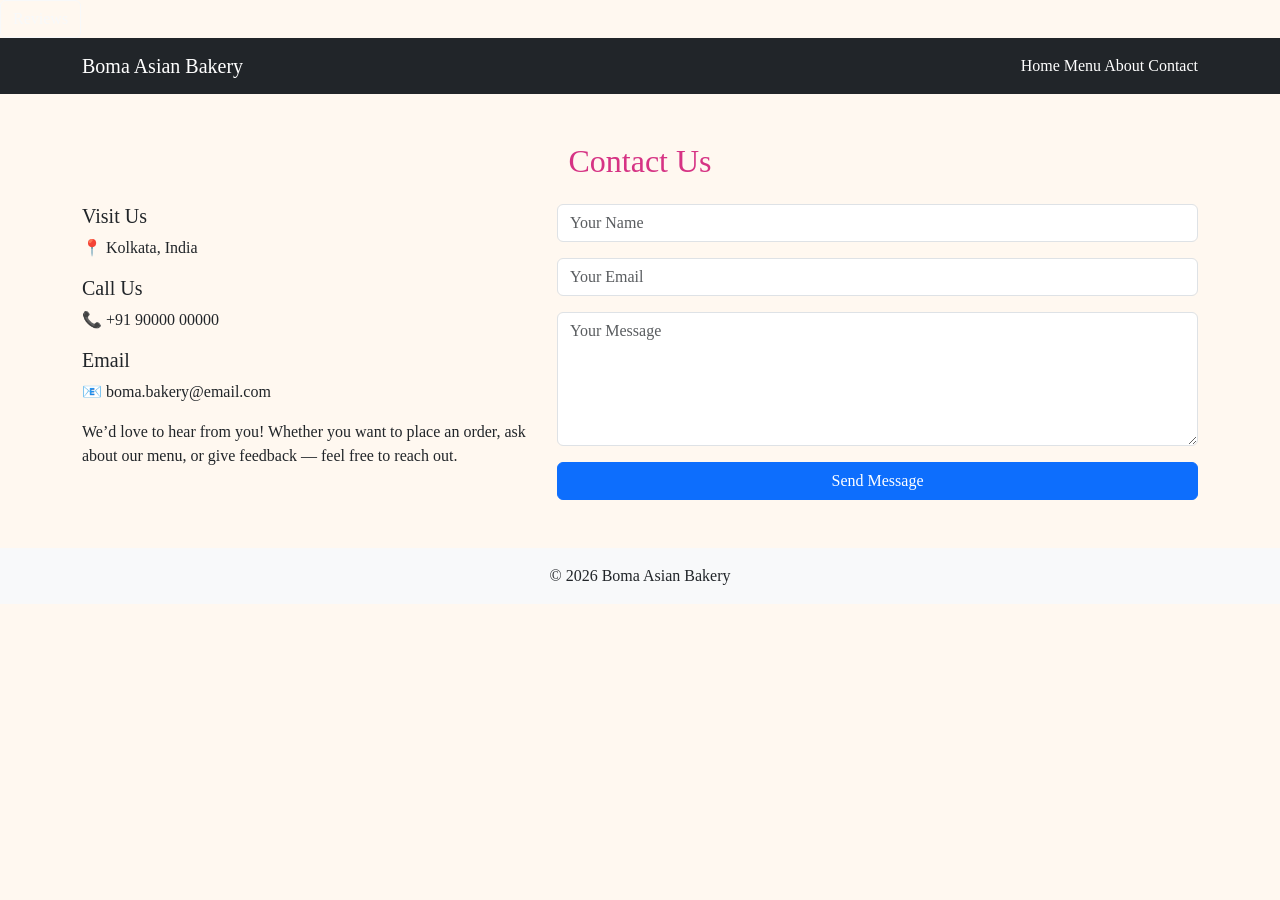
<file: contact.html>
<!DOCTYPE html>
<html lang="en">
<head>
<meta charset="UTF-8">
<title>Contact - Boma Asian Bakery</title>

<meta name="viewport" content="width=device-width, initial-scale=1.0">

<link href="https://cdn.jsdelivr.net/npm/bootstrap@5.3.0/dist/css/bootstrap.min.css" rel="stylesheet">
  <a href="reviews.html" class="btn btn-outline-light">Reviews</a>
<link rel="stylesheet" href="style.css">
</head>

<body>

<!-- Navbar -->
<nav class="navbar navbar-expand-lg navbar-dark bg-dark">
  <div class="container">
    <a class="navbar-brand" href="index.html">Boma Asian Bakery</a>
    <div>
      <a class="nav-link d-inline text-white" href="index.html">Home</a>
      <a class="nav-link d-inline text-white" href="menu.html">Menu</a>
      <a class="nav-link d-inline text-white" href="about.html">About</a>
      <a class="nav-link d-inline text-white" href="contact.html">Contact</a>
    </div>
  </div>
</nav>

<!-- Contact Section -->
<div class="container mt-5">

  <h2 class="text-center mb-4">Contact Us</h2>

  <div class="row">

    <!-- Contact Info -->
    <div class="col-md-5">
      <h5>Visit Us</h5>
      <p>📍 Kolkata, India</p>

      <h5>Call Us</h5>
      <p>📞 +91 90000 00000</p>

      <h5>Email</h5>
      <p>📧 boma.bakery@email.com</p>

      <p class="mt-3">
        We’d love to hear from you! Whether you want to place an order,
        ask about our menu, or give feedback — feel free to reach out.
      </p>
    </div>

    <!-- Contact Form -->
    <div class="col-md-7">
      <form onsubmit="handleFormSubmit(event)">

        <input class="form-control mb-3" type="text" placeholder="Your Name" required>

        <input class="form-control mb-3" type="email" placeholder="Your Email" required>

        <textarea class="form-control mb-3" rows="5" placeholder="Your Message" required></textarea>

        <button class="btn btn-primary w-100">Send Message</button>

      </form>
    </div>

  </div>

</div>

<footer class="text-center p-3 mt-5 bg-light">
  © 2026 Boma Asian Bakery
</footer>

<script src="script.js"></script>

</body>
</html>
</file>
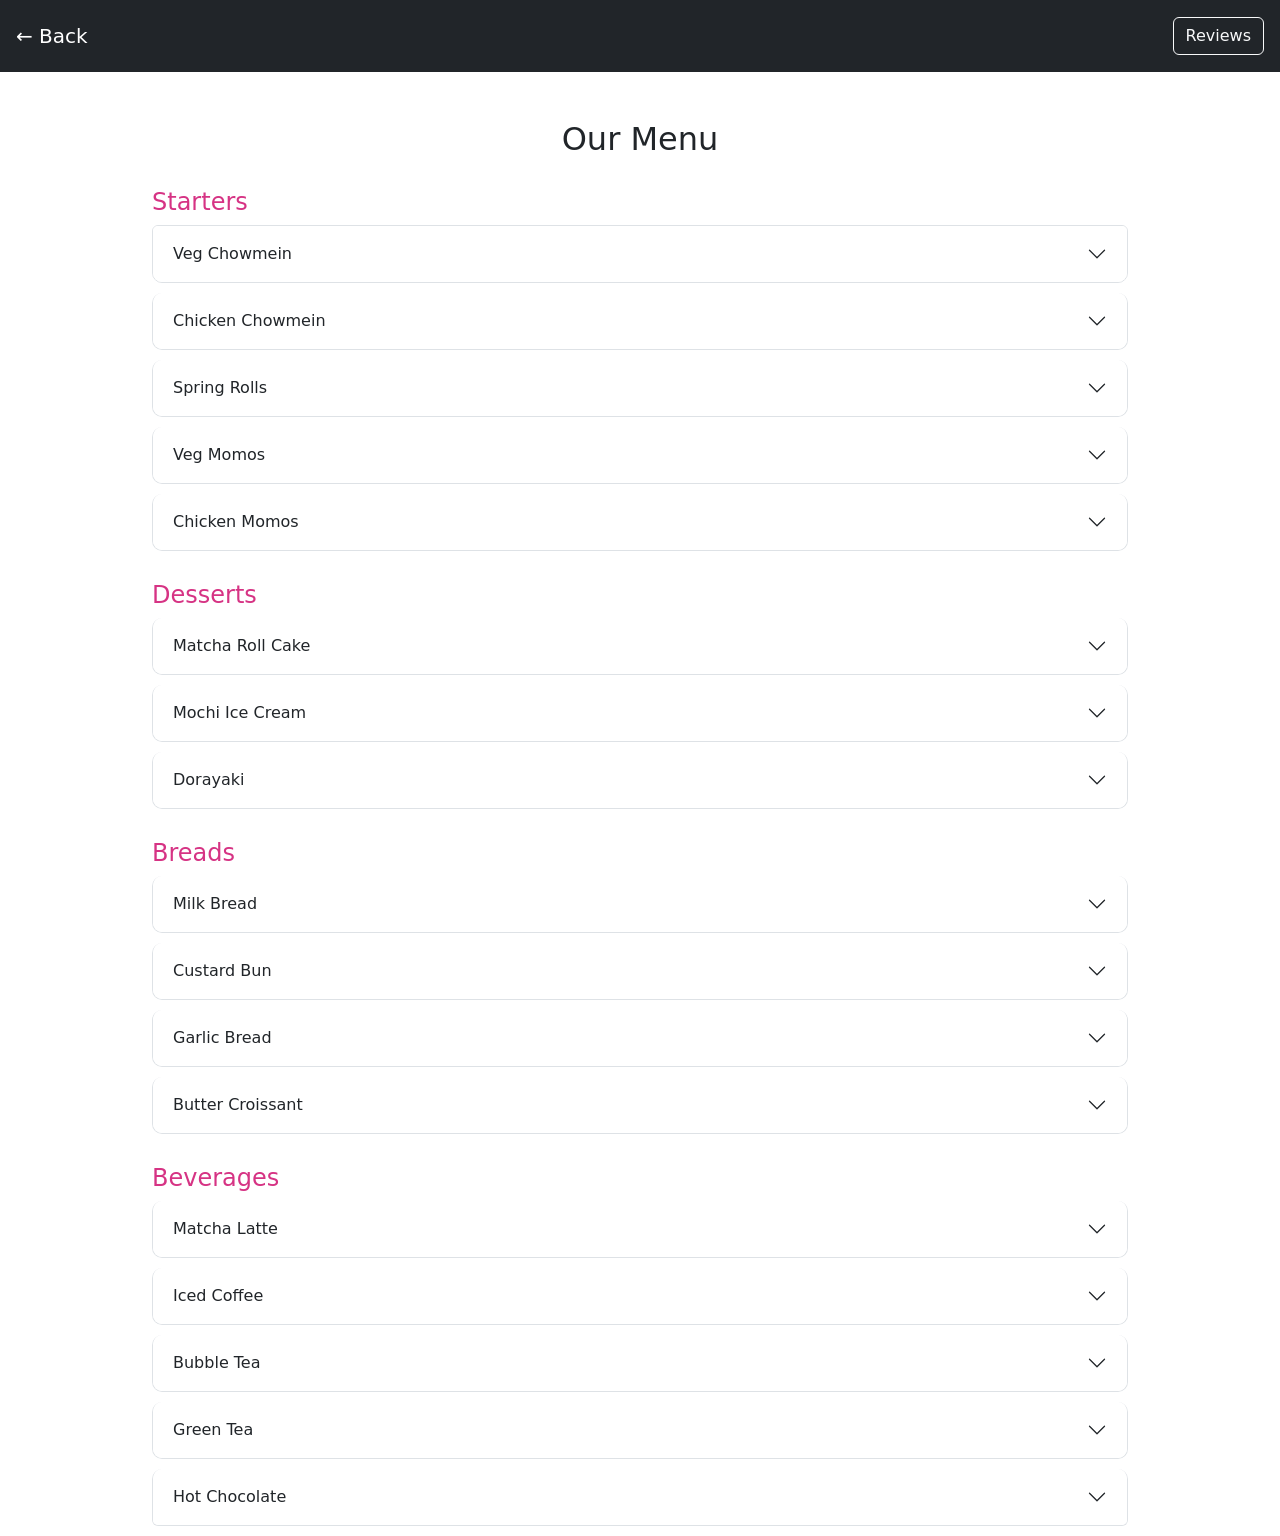
<file: menu.html>
<!DOCTYPE html>
<html lang="en">
<head>
<meta charset="UTF-8">
<title>Menu - Boma Asian Bakery</title>

<meta name="viewport" content="width=device-width, initial-scale=1.0">

<link href="https://cdn.jsdelivr.net/npm/bootstrap@5.3.0/dist/css/bootstrap.min.css" rel="stylesheet">

<style>

.container {
  max-width: 1000px;
}

.accordion-item {
  margin-bottom: 10px;
  border-radius: 10px;
  overflow: hidden;
}

.menu-img {
  width: 160px;
  height: 120px;
  object-fit: cover;
  border-radius: 8px;
}

.accordion-body {
  display: flex;
  gap: 20px;
  align-items: center;
}

h4 {
  margin-top: 30px;
  color: #d63384;
}

</style>

</head>

<body>

<nav class="navbar navbar-dark bg-dark p-3">
  <a class="navbar-brand" href="index.html">← Back</a>
  <a href="reviews.html" class="btn btn-outline-light">Reviews</a>
</nav>

<div class="container mt-5">
<h2 class="text-center">Our Menu</h2>

<div class="accordion mt-4">

<!-- STARTERS -->
<h4>Starters</h4>

<div class="accordion-item">
<button class="accordion-button collapsed" data-bs-toggle="collapse" data-bs-target="#i1">Veg Chowmein</button>
<div id="i1" class="accordion-collapse collapse">
<div class="accordion-body">
<img src="images/vegchowmein.jpg" class="menu-img">
<div>₹150 • Classic noodles</div>
</div></div></div>

<div class="accordion-item">
<button class="accordion-button collapsed" data-bs-toggle="collapse" data-bs-target="#i2">Chicken Chowmein</button>
<div id="i2" class="accordion-collapse collapse">
<div class="accordion-body">
<img src="images/chickenchowmein.jpg" class="menu-img">
<div>₹180 • Chicken noodles</div>
</div></div></div>

<div class="accordion-item">
<button class="accordion-button collapsed" data-bs-toggle="collapse" data-bs-target="#i3">Spring Rolls</button>
<div id="i3" class="accordion-collapse collapse">
<div class="accordion-body">
<img src="images/springrolls.jpg" class="menu-img">
<div>₹130 • Crispy rolls</div>
</div></div></div>

<div class="accordion-item">
<button class="accordion-button collapsed" data-bs-toggle="collapse" data-bs-target="#i4">Veg Momos</button>
<div id="i4" class="accordion-collapse collapse">
<div class="accordion-body">
<img src="images/vegmomos.jpg" class="menu-img">
<div>₹150 • Steamed dumplings</div>
</div></div></div>

<div class="accordion-item">
<button class="accordion-button collapsed" data-bs-toggle="collapse" data-bs-target="#i5">Chicken Momos</button>
<div id="i5" class="accordion-collapse collapse">
<div class="accordion-body">
<img src="images/chickenmomos.jpg" class="menu-img">
<div>₹180 • Chicken dumplings</div>
</div></div></div>

<!-- DESSERTS -->
<h4>Desserts</h4>

<div class="accordion-item">
<button class="accordion-button collapsed" data-bs-toggle="collapse" data-bs-target="#i6">Matcha Roll Cake</button>
<div id="i6" class="accordion-collapse collapse">
<div class="accordion-body">
<img src="images/matcharollcake.jpg" class="menu-img">
<div>₹220 • Soft matcha cake</div>
</div></div></div>

<div class="accordion-item">
<button class="accordion-button collapsed" data-bs-toggle="collapse" data-bs-target="#i7">Mochi Ice Cream</button>
<div id="i7" class="accordion-collapse collapse">
<div class="accordion-body">
<img src="images/mochiicecream.jpg" class="menu-img">
<div>₹200 • Japanese dessert</div>
</div></div></div>

<div class="accordion-item">
<button class="accordion-button collapsed" data-bs-toggle="collapse" data-bs-target="#i8">Dorayaki</button>
<div id="i8" class="accordion-collapse collapse">
<div class="accordion-body">
<img src="images/dorayaki.jpg" class="menu-img">
<div>₹180 • Sweet pancake</div>
</div></div></div>

<!-- BREADS -->
<h4>Breads</h4>

<div class="accordion-item">
<button class="accordion-button collapsed" data-bs-toggle="collapse" data-bs-target="#i9">Milk Bread</button>
<div id="i9" class="accordion-collapse collapse">
<div class="accordion-body">
<img src="images/milkbread.jpg" class="menu-img">
<div>₹100 • Soft bread</div>
</div></div></div>

<div class="accordion-item">
<button class="accordion-button collapsed" data-bs-toggle="collapse" data-bs-target="#i10">Custard Bun</button>
<div id="i10" class="accordion-collapse collapse">
<div class="accordion-body">
<img src="images/custardbun.jpg" class="menu-img">
<div>₹130 • Creamy bun</div>
</div></div></div>

<div class="accordion-item">
<button class="accordion-button collapsed" data-bs-toggle="collapse" data-bs-target="#i11">Garlic Bread</button>
<div id="i11" class="accordion-collapse collapse">
<div class="accordion-body">
<img src="images/garlicbread.jpg" class="menu-img">
<div>₹140 • Toasted bread</div>
</div></div></div>

<div class="accordion-item">
<button class="accordion-button collapsed" data-bs-toggle="collapse" data-bs-target="#i12">Butter Croissant</button>
<div id="i12" class="accordion-collapse collapse">
<div class="accordion-body">
<img src="images/buttercroissant.jpg" class="menu-img">
<div>₹160 • Flaky croissant</div>
</div></div></div>

<!-- BEVERAGES -->
<h4>Beverages</h4>

<div class="accordion-item">
<button class="accordion-button collapsed" data-bs-toggle="collapse" data-bs-target="#i13">Matcha Latte</button>
<div id="i13" class="accordion-collapse collapse">
<div class="accordion-body">
<img src="images/matchalatte.jpg" class="menu-img">
<div>₹180 • Warm matcha</div>
</div></div></div>

<div class="accordion-item">
<button class="accordion-button collapsed" data-bs-toggle="collapse" data-bs-target="#i14">Iced Coffee</button>
<div id="i14" class="accordion-collapse collapse">
<div class="accordion-body">
<img src="images/icedcoffee.jpg" class="menu-img">
<div>₹150 • Cold coffee</div>
</div></div></div>

<div class="accordion-item">
<button class="accordion-button collapsed" data-bs-toggle="collapse" data-bs-target="#i15">Bubble Tea</button>
<div id="i15" class="accordion-collapse collapse">
<div class="accordion-body">
<img src="images/bubbletea.jpg" class="menu-img">
<div>₹200 • Tea with pearls</div>
</div></div></div>

<div class="accordion-item">
<button class="accordion-button collapsed" data-bs-toggle="collapse" data-bs-target="#i16">Green Tea</button>
<div id="i16" class="accordion-collapse collapse">
<div class="accordion-body">
<img src="images/greentea.jpg" class="menu-img">
<div>₹120 • Fresh tea</div>
</div></div></div>

<div class="accordion-item">
<button class="accordion-button collapsed" data-bs-toggle="collapse" data-bs-target="#i17">Hot Chocolate</button>
<div id="i17" class="accordion-collapse collapse">
<div class="accordion-body">
<img src="images/hotchocolate.jpg" class="menu-img">
<div>₹170 • Rich drink</div>
</div></div></div>

</div>
</div>

<script src="https://cdn.jsdelivr.net/npm/bootstrap@5.3.0/dist/js/bootstrap.bundle.min.js"></script>

</body>
</html>
</file>
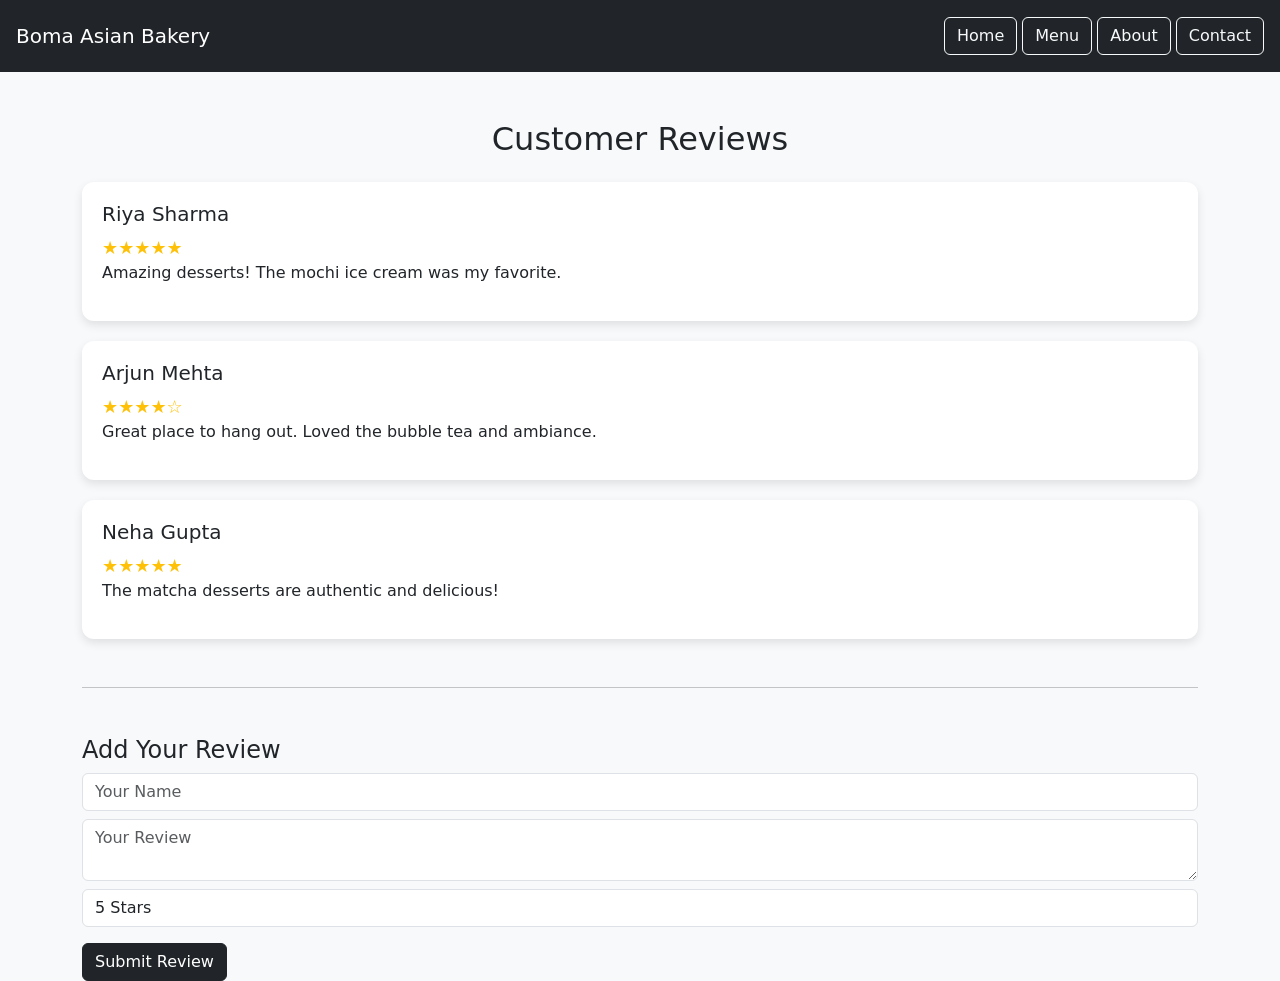
<file: review.html>
<!DOCTYPE html>
<html lang="en">
<head>
<meta charset="UTF-8">
<title>Reviews - Boma Asian Bakery</title>

<meta name="viewport" content="width=device-width, initial-scale=1.0">

<link href="https://cdn.jsdelivr.net/npm/bootstrap@5.3.0/dist/css/bootstrap.min.css" rel="stylesheet">

<style>

body {
    background-color: #f8f9fa;
}

.review-card {
    background: white;
    padding: 20px;
    border-radius: 12px;
    box-shadow: 0 4px 10px rgba(0,0,0,0.1);
    margin-bottom: 20px;
}

.stars {
    color: #ffc107;
    font-size: 18px;
}

</style>

</head>

<body>

<!-- NAVBAR -->
<nav class="navbar navbar-dark bg-dark p-3">
  <a class="navbar-brand" href="index.html">Boma Asian Bakery</a>
  <div>
    <a href="index.html" class="btn btn-outline-light">Home</a>
    <a href="menu.html" class="btn btn-outline-light">Menu</a>
    <a href="about.html" class="btn btn-outline-light">About</a>
    <a href="contact.html" class="btn btn-outline-light">Contact</a>
  </div>
</nav>

<div class="container mt-5">

<h2 class="text-center mb-4">Customer Reviews</h2>

<!-- REVIEWS -->

<div id="reviewsList">

<div class="review-card">
<h5>Riya Sharma</h5>
<div class="stars">★★★★★</div>
<p>Amazing desserts! The mochi ice cream was my favorite.</p>
</div>

<div class="review-card">
<h5>Arjun Mehta</h5>
<div class="stars">★★★★☆</div>
<p>Great place to hang out. Loved the bubble tea and ambiance.</p>
</div>

<div class="review-card">
<h5>Neha Gupta</h5>
<div class="stars">★★★★★</div>
<p>The matcha desserts are authentic and delicious!</p>
</div>

</div>

<hr class="my-5">

<!-- ADD REVIEW FORM -->

<h4>Add Your Review</h4>

<input id="name" class="form-control mb-2" placeholder="Your Name">
<textarea id="review" class="form-control mb-2" placeholder="Your Review"></textarea>

<select id="rating" class="form-control mb-3">
  <option value="★★★★★">5 Stars</option>
  <option value="★★★★☆">4 Stars</option>
  <option value="★★★☆☆">3 Stars</option>
</select>

<button class="btn btn-dark" onclick="addReview()">Submit Review</button>

</div>

<script>

function addReview() {
    let name = document.getElementById("name").value;
    let review = document.getElementById("review").value;
    let rating = document.getElementById("rating").value;

    if(name === "" || review === "") {
        alert("Please fill all fields");
        return;
    }

    let newReview = `
    <div class="review-card">
        <h5>${name}</h5>
        <div class="stars">${rating}</div>
        <p>${review}</p>
    </div>
    `;

    document.getElementById("reviewsList").innerHTML += newReview;

    document.getElementById("name").value = "";
    document.getElementById("review").value = "";
}

</script>

</body>
</html>
</file>
<file: style.css>
body {
  font-family: 'Segoe UI';
  background: #fff8f0;
}

.hero {
  height: 90vh;
  display: flex;
  justify-content: center;
  align-items: center;
  color: white;
  background: linear-gradient(rgba(0,0,0,0.6), rgba(0,0,0,0.6)),
  url('https://images.unsplash.com/photo-1509440159596-0249088772ff');
  background-size: cover;
}

.overlay {
  background: rgba(0,0,0,0.5);
  padding: 30px;
  border-radius: 10px;
}

.card {
  transition: 0.3s;
}

.card:hover {
  transform: scale(1.05);
}

h2 {
  color: #d63384;
}
</file>
